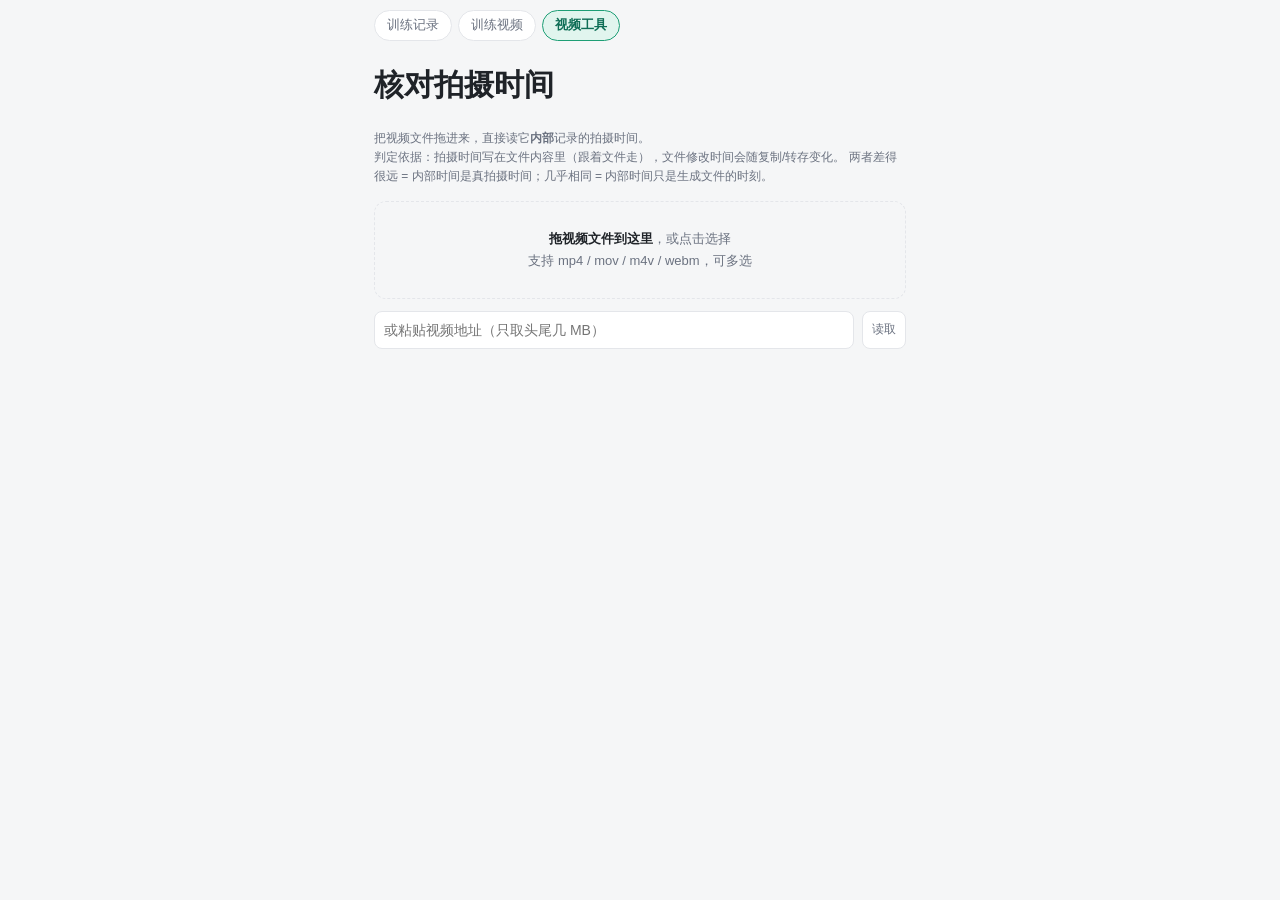
<file: static/check.html>
<!DOCTYPE html>
<html lang="zh-CN">
<head>
<meta charset="utf-8">
<meta name="viewport" content="width=device-width,initial-scale=1,viewport-fit=cover">
<title>核对拍摄时间</title>
<link rel="stylesheet" href="style.css">
<style>
  /* 这个页面是个自包含的诊断工具，只用到 style.css 的设计变量 */
  .drop {
    border: 1.5px dashed var(--line);
    border-radius: 12px;
    padding: 26px 14px;
    text-align: center;
    color: var(--muted);
    font-size: 13px;
    line-height: 1.7;
    cursor: pointer;
    transition: .15s;
  }
  .drop.hot { border-color: var(--accent); background: var(--accent-bg); color: var(--accent-strong); }
  .drop b { color: var(--text); }

  .urlrow { display: flex; gap: 8px; margin-top: 12px; }
  .urlrow input { flex: 1; min-width: 0; }

  .rlist { margin-top: 16px; }
  .ritem {
    border: 1px solid var(--line);
    border-radius: 10px;
    padding: 10px 12px;
    margin-bottom: 8px;
    background: #fff;
  }
  .rname {
    font-size: 13px;
    font-weight: 600;
    word-break: break-all;
    margin-bottom: 6px;
  }
  .rname .rmeta { font-weight: 400; color: var(--muted); font-size: 11px; margin-left: 6px; }
  .rrow { display: flex; font-size: 12px; line-height: 1.9; }
  .rrow .k { color: var(--muted); width: 92px; flex: none; }
  .rrow .v { word-break: break-all; }
  .rrow .v.mono { font-family: ui-monospace, Consolas, monospace; }
  .verdict {
    margin-top: 8px;
    font-size: 12px;
    line-height: 1.7;
    padding: 6px 9px;
    border-radius: 7px;
  }
  .v-ok   { background: #eef8f0; color: #22694a; }
  .v-warn { background: #fdf6e6; color: #8a6100; }
  .v-bad  { background: #fbeeee; color: #9b2c2c; }
  .v-info { background: #f2f3f5; color: var(--muted); }
</style>
</head>
<body>
<div class="wrap">
  <nav class="navrow">
    <a href="./">训练记录</a>
    <a href="videos.html">训练视频</a>
    <a href="check.html" class="active">视频工具</a>
  </nav>

  <h1>核对拍摄时间</h1>

  <p class="note" style="margin-bottom:14px">
    把视频文件拖进来，直接读它<b>内部</b>记录的拍摄时间。<br>
    判定依据：拍摄时间写在文件内容里（跟着文件走），文件修改时间会随复制/转存变化。
    两者差得很远 = 内部时间是真拍摄时间；几乎相同 = 内部时间只是生成文件的时刻。
  </p>

  <div class="drop" id="drop">
    <b>拖视频文件到这里</b>，或点击选择<br>
    支持 mp4 / mov / m4v / webm，可多选
  </div>
  <input type="file" id="files" accept="video/*,.mp4,.mov,.m4v,.webm,.mkv" multiple hidden>

  <div class="urlrow">
    <input type="text" id="url" placeholder="或粘贴视频地址（只取头尾几 MB）">
    <button class="btn-mini" id="btn-url">读取</button>
  </div>

  <div class="rlist" id="list"></div>
</div>

<script>
(function () {
  "use strict";

  var MP4_EPOCH_MS = 2082844800000;   // 1904-01-01 → 1970-01-01
  var WEBM_EPOCH_MS = 978307200000;   // 2001-01-01 → 1970-01-01
  var HEAD = 2 * 1024 * 1024;
  var TAIL = 16 * 1024 * 1024;
  var NEAR = 5 * 60 * 1000;           // 相差 5 分钟内就算「几乎相同」

  var $ = function (id) { return document.getElementById(id); };
  var esc = function (s) {
    return String(s == null ? "" : s).replace(/[&<>"']/g, function (c) {
      return { "&": "&amp;", "<": "&lt;", ">": "&gt;", '"': "&quot;", "'": "&#39;" }[c];
    });
  };

  function pad(n) { return (n < 10 ? "0" : "") + n; }
  function fmt(d) {
    if (!(d instanceof Date) || isNaN(d.getTime())) { return "—"; }
    return d.getFullYear() + "-" + pad(d.getMonth() + 1) + "-" + pad(d.getDate()) +
      " " + pad(d.getHours()) + ":" + pad(d.getMinutes()) + ":" + pad(d.getSeconds());
  }
  function fmtSize(n) {
    if (!n && n !== 0) { return "—"; }
    var mb = n / 1048576;
    return mb >= 1 ? mb.toFixed(1) + " MB" : Math.max(1, Math.round(n / 1024)) + " KB";
  }
  function fmtDur(sec) {
    if (!isFinite(sec) || sec <= 0) { return "—"; }
    var s = Math.round(sec), m = Math.floor(s / 60);
    return m + ":" + pad(s % 60);
  }

  // ---------- 时间戳解析（与 tools/check_shot.py 的实现一致）----------

  function secsToDate(secs) {
    if (!secs) { return null; }
    var d = new Date(secs * 1000 - MP4_EPOCH_MS);
    if (isNaN(d.getTime()) || d.getFullYear() < 1990) { return null; }
    // mvhd 规范上写 UTC，但不少安卓机把本地时间当 UTC 写。
    // 按 UTC 解释出来是未来（录像不可能在未来）就改按本地墙上时间理解
    if (d.getTime() > Date.now() + 60000) {
      d = new Date(d.getTime() + d.getTimezoneOffset() * 60000);
    }
    if (isNaN(d.getTime()) || d.getFullYear() < 1990 || d.getTime() > Date.now() + 60000) {
      return null;
    }
    return d;
  }

  function scanMvhd(buf) {
    var view = new DataView(buf);
    var u8 = new Uint8Array(buf);
    for (var i = 0; i + 16 <= u8.length; i++) {
      if (u8[i] !== 0x6d || u8[i + 1] !== 0x76 || u8[i + 2] !== 0x68 || u8[i + 3] !== 0x64) {
        continue;
      }
      var off = i + 8;
      if (u8[i + 4] === 1) {
        if (off + 8 > u8.length) { continue; }
        var s64 = view.getUint32(off) * 4294967296 + view.getUint32(off + 4);
        var d64 = secsToDate(s64);
        if (d64) { return d64; }
      } else if (off + 4 <= u8.length) {
        var d32 = secsToDate(view.getUint32(off));
        if (d32) { return d32; }
      }
    }
    return null;
  }

  function readVint(buf, off) {
    if (off >= buf.length || buf[off] === 0) { return null; }
    var first = buf[off], len = 1, mask = 0x80;
    while (!(first & mask)) {
      mask >>= 1; len++;
      if (len > 8) { return null; }
    }
    if (off + len > buf.length) { return null; }
    var val = first & (mask - 1);
    for (var k = 1; k < len; k++) { val = val * 256 + buf[off + k]; }
    return { val: val, len: len };
  }

  function scanWebm(buf) {
    for (var i = 0; i + 3 < buf.length; i++) {
      if (buf[i] !== 0x44 || buf[i + 1] !== 0x61) { continue; }
      var sz = readVint(buf, i + 2);
      if (!sz || sz.val !== 8) { continue; }
      var start = i + 2 + sz.len;
      if (start + 8 > buf.length) { continue; }
      var ns = 0, neg = buf[start] & 0x80;
      for (var k = 0; k < 8; k++) { ns = ns * 256 + buf[start + k]; }
      if (neg) { continue; }
      var d = new Date(ns / 1e6 + WEBM_EPOCH_MS);
      if (!isNaN(d.getTime()) && d.getFullYear() >= 1990 && d.getTime() <= Date.now()) {
        return d;
      }
    }
    return null;
  }

  /** 在若干段字节里找内部时间，返回 { when, kind } */
  function pickTime(windows) {
    for (var i = 0; i < windows.length; i++) {
      var d = scanMvhd(windows[i]);
      if (d) { return { when: d, kind: "mvhd" }; }
    }
    for (var j = 0; j < windows.length; j++) {
      var w = scanWebm(windows[j]);
      if (w) { return { when: w, kind: "DateUTC" }; }
    }
    return { when: null, kind: "" };
  }

  function sliceBuffer(blob, start, end) {
    return new Promise(function (resolve, reject) {
      var fr = new FileReader();
      fr.onload = function () { resolve(fr.result); };
      fr.onerror = function () { reject(new Error("读取失败")); };
      fr.readAsArrayBuffer(blob.slice(start, end));
    });
  }

  function windowsOfFile(file) {
    var headLen = Math.min(file.size, HEAD);
    return sliceBuffer(file, 0, headLen).then(function (head) {
      if (file.size <= headLen) { return [head]; }
      var tailLen = Math.min(file.size, TAIL);
      return sliceBuffer(file, file.size - tailLen, file.size).then(function (tail) {
        return [head, tail];
      });
    });
  }

  function windowsOfUrl(url) {
    return fetch(url, { headers: { Range: "bytes=0-" + (HEAD - 1) } })
      .then(function (r) {
        var total = 0;
        var cr = r.headers.get("Content-Range");
        if (cr && cr.indexOf("/") >= 0) { total = parseInt(cr.split("/")[1], 10) || 0; }
        if (!total) { total = parseInt(r.headers.get("Content-Length") || "0", 10) || 0; }
        var partial = r.status === 206;
        return r.arrayBuffer().then(function (head) {
          if (!partial || total <= head.byteLength) { return [head]; }
          var n = Math.min(total, TAIL);
          return fetch(url, { headers: { Range: "bytes=-" + n } })
            .then(function (r2) { return r2.arrayBuffer(); })
            .then(function (tail) { return [head, tail]; })
            .catch(function () { return [head]; });
        });
      });
  }

  /** 顺手读一下时长和分辨率，用来确认文件本身是完好的 */
  function probePlayable(file) {
    return new Promise(function (resolve) {
      var url = URL.createObjectURL(file);
      var v = document.createElement("video");
      var done = false;
      var t = setTimeout(function () { finish(null); }, 8000);
      function finish(res) {
        if (done) { return; }
        done = true;
        clearTimeout(t);
        try { URL.revokeObjectURL(url); } catch (e) { /* ignore */ }
        resolve(res);
      }
      v.preload = "metadata";
      v.muted = true;
      v.onloadedmetadata = function () {
        finish({ duration: v.duration, w: v.videoWidth, h: v.videoHeight });
      };
      v.onerror = function () { finish(null); };
      v.src = url;
    });
  }

  // ---------- 渲染 ----------

  function render(name, size, inner, fileTime, extra) {
    var box = document.createElement("div");
    box.className = "ritem";

    var verdict, cls;
    if (!inner.when) {
      cls = "v-bad";
      verdict = "文件里没有拍摄时间。WebM 类容器本身就不写，或者被重新编码/转发时抹掉了 —— " +
        "这种情况只能按文件修改时间判断，不保证准确。";
    } else if (fileTime && Math.abs(inner.when.getTime() - fileTime.getTime()) <= NEAR) {
      cls = "v-warn";
      verdict = "文件里的时间跟文件修改时间几乎相同，说明它只是<b>生成这个文件的时刻</b>，" +
        "不是真正的拍摄时间 —— 典型是压缩上传、或微信转发重新编码后的产物。";
    } else {
      cls = "v-ok";
      verdict = "文件里的时间是 <b>" + esc(fmt(inner.when)) + "</b>，与文件修改时间" +
        (fileTime ? "相差 " + Math.round(Math.abs(inner.when - fileTime) / 86400000) + " 天" : "不同") +
        "。转存不会改变文件内部的时间，所以这就是拍摄时间。";
    }

    box.innerHTML =
      '<div class="rname">' + esc(name) +
        '<span class="rmeta">' + esc(fmtSize(size)) + (extra ? " · " + esc(extra) : "") + "</span></div>" +
      '<div class="rrow"><span class="k">文件里的时间</span><span class="v mono">' +
        esc(inner.when ? fmt(inner.when) + (inner.kind ? "  [" + inner.kind + "]" : "") : "读不到") +
        "</span></div>" +
      '<div class="rrow"><span class="k">文件修改时间</span><span class="v mono">' +
        esc(fileTime ? fmt(fileTime) : "—") + "</span></div>" +
      '<div class="verdict ' + cls + '">' + verdict + "</div>";
    $("list").insertBefore(box, $("list").firstChild);
  }

  function handleFile(file) {
    windowsOfFile(file).then(function (windows) {
      var inner = pickTime(windows);
      return probePlayable(file).then(function (meta) {
        var extra = meta
          ? fmtDur(meta.duration) + (meta.w ? " · " + meta.w + "×" + meta.h : "")
          : "无法解码";
        render(file.name, file.size, inner, new Date(file.lastModified), extra);
      });
    }).catch(function (err) {
      render(file.name, file.size, { when: null, kind: "" }, new Date(file.lastModified),
        "读取失败：" + err.message);
    });
  }

  function handleUrl(url) {
    url = (url || "").trim();
    if (!url) { return; }
    var btn = $("btn-url");
    btn.disabled = true;
    btn.textContent = "读取中";
    windowsOfUrl(url).then(function (windows) {
      var inner = pickTime(windows);
      render(url.split("/").pop().split("?")[0], null, inner, null, "来自服务器");
    }).catch(function (err) {
      render(url.split("/").pop().split("?")[0], null, { when: null, kind: "" }, null,
        "取不到：" + (err.message || err));
    }).then(function () {
      btn.disabled = false;
      btn.textContent = "读取";
    });
  }

  // ---------- 交互 ----------

  $("drop").addEventListener("click", function () { $("files").click(); });
  $("files").addEventListener("change", function () {
    Array.prototype.forEach.call(this.files, handleFile);
    this.value = "";
  });
  ["dragenter", "dragover"].forEach(function (ev) {
    $("drop").addEventListener(ev, function (e) {
      e.preventDefault();
      $("drop").classList.add("hot");
    });
  });
  ["dragleave", "drop"].forEach(function (ev) {
    $("drop").addEventListener(ev, function (e) {
      e.preventDefault();
      $("drop").classList.remove("hot");
    });
  });
  $("drop").addEventListener("drop", function (e) {
    var files = e.dataTransfer && e.dataTransfer.files;
    if (files && files.length) {
      Array.prototype.forEach.call(files, handleFile);
    }
  });
  $("btn-url").addEventListener("click", function () { handleUrl($("url").value); });
  $("url").addEventListener("keydown", function (e) {
    if (e.key === "Enter") { handleUrl(this.value); }
  });
})();
</script>
</body>
</html>
</file>
<file: static/style.css>
:root {
  --bg: #f5f6f7;
  --card: #ffffff;
  --line: #e4e6ea;
  --text: #1f2328;
  --muted: #6b7280;
  --accent: #1d9e75;
  --accent-bg: #e1f5ee;
  --accent-strong: #0f6e56;
  --danger: #c0392b;
  --radius: 12px;
}

* { box-sizing: border-box; }

body {
  margin: 0;
  background: var(--bg);
  color: var(--text);
  font-family: -apple-system, BlinkMacSystemFont, "PingFang SC", "Microsoft YaHei", "Segoe UI", sans-serif;
  font-size: 15px;
  line-height: 1.6;
  -webkit-text-size-adjust: 100%;
}

.wrap {
  max-width: 560px;
  margin: 0 auto;
  padding: 10px 14px 48px;
}

header.top {
  display: flex;
  align-items: center;
  justify-content: space-between;
  margin-bottom: 8px;
}

header.top h1 {
  font-size: 14px;
  font-weight: 600;
  margin: 0;
  color: #9ca3af;
}

header.top .me {
  display: inline-flex;
  align-items: center;
  gap: 7px;
  font-size: 15px;
  font-weight: 600;
}

/* 名字：不用纯黑，走天蓝偏青渐变 */
header.top .me .name {
  font-size: 16px;
  font-weight: 800;
  letter-spacing: .5px;
  color: #1ea7dd;
}

@supports ((-webkit-background-clip: text) or (background-clip: text)) {
  header.top .me .name {
    background: linear-gradient(135deg, #8ee6ff 0%, #4cc9f0 45%, #1ea7dd 100%);
    -webkit-background-clip: text;
    background-clip: text;
    -webkit-text-fill-color: transparent;
    color: transparent;
  }
}

header.top .avatar {
  width: 48px;
  height: 48px;
  border-radius: 50%;
  object-fit: cover;
  border: 0.5px solid var(--line);
  background: #fff;
}

.card {
  background: var(--card);
  border: 1px solid var(--line);
  border-radius: var(--radius);
  padding: 14px;
  margin-bottom: 12px;
}

.card h2 {
  font-size: 14px;
  font-weight: 600;
  margin: 0 0 10px;
}

.row { display: flex; gap: 8px; flex-wrap: wrap; }
.spread { display: flex; align-items: center; justify-content: space-between; gap: 8px; }

button, .chip {
  font: inherit;
  font-size: 13px;
  color: var(--text);
  background: #fff;
  border: 1px solid var(--line);
  border-radius: 8px;
  padding: 6px 12px;
  cursor: pointer;
}

button:active { background: #f0f1f3; }

.chip.active {
  background: var(--accent-bg);
  border-color: var(--accent);
  color: var(--accent-strong);
  font-weight: 600;
}

.btn-primary {
  background: var(--accent);
  border-color: var(--accent);
  color: #fff;
  font-weight: 600;
  font-size: 15px;
  padding: 10px 16px;
  width: 100%;
}

.btn-primary.cancel {
  background: #fff;
  color: var(--danger);
  border-color: #f0c8c2;
}

.btn-mini {
  font-size: 12px;
  padding: 3px 9px;
  color: var(--muted);
}

.btn-mini.danger { color: var(--danger); }

input[type="date"], input[type="number"], input[type="text"] {
  font: inherit;
  font-size: 14px;
  padding: 7px 9px;
  border: 1px solid var(--line);
  border-radius: 8px;
  background: #fff;
  color: var(--text);
  width: 100%;
}

label.field { display: block; font-size: 12px; color: var(--muted); margin-bottom: 2px; }

/* 日历 */
.cal-head { font-size: 14px; font-weight: 600; margin: 0 0 10px; }
.grid7 { display: grid; grid-template-columns: repeat(7, 1fr); gap: 5px; }
.dow { text-align: center; font-size: 11px; color: var(--muted); padding-bottom: 2px; }

.day {
  height: 46px;
  border: 1px solid transparent;
  border-radius: 9px;
  background: #fafbfc;
  display: flex;
  flex-direction: column;
  align-items: center;
  justify-content: center;
  font-size: 14px;
  color: var(--text);
  cursor: pointer;
  padding: 0;
  position: relative;
}

.day.empty { background: transparent; border-color: transparent; cursor: default; }
.day.outside { opacity: .35; }
.day.today { border: 1px dashed #9aa0a6; font-weight: 600; }
.day.signed {
  background: var(--accent-bg);
  border-color: var(--accent);
  color: var(--accent-strong);
  font-weight: 600;
}
.day .dot { width: 4px; height: 4px; border-radius: 50%; background: var(--accent); margin-top: 3px; }

/* 已锁定：底色更实，右上角带小锁，点击不可取消 */
.day.locked { background: #cdeadd; border-color: var(--accent-strong); }
.day .lock-mark { position: absolute; top: 4px; right: 4px; }

.lock-mark {
  display: inline-block;
  width: 6px;
  height: 5px;
  border-radius: 1px;
  background: var(--accent-strong);
  position: relative;
  flex: none;
  vertical-align: -1px;
}
.lock-mark::before {
  content: "";
  position: absolute;
  left: 1px;
  top: -3px;
  width: 4px;
  height: 4px;
  border: 1px solid var(--accent-strong);
  border-bottom: none;
  border-radius: 3px 3px 0 0;
}

.lock-bar {
  display: flex;
  align-items: center;
  justify-content: space-between;
  gap: 8px;
  flex-wrap: wrap;
  margin-top: 12px;
  padding-top: 10px;
  border-top: 1px dashed var(--line);
  font-size: 12px;
  color: var(--muted);
}
.lock-actions { display: inline-flex; gap: 6px; flex: none; }
.locked-tag { display: inline-flex; align-items: center; gap: 4px; color: var(--accent-strong); }

.month-block + .month-block { margin-top: 16px; }
.month-title { font-size: 13px; font-weight: 600; color: var(--muted); margin: 0 0 8px; }

/* 统计 */
.stats { display: grid; grid-template-columns: repeat(3, 1fr); gap: 8px; }
.stat { background: #fafbfc; border-radius: 10px; padding: 10px 8px; text-align: center; }
.stat .k { font-size: 11px; color: var(--muted); }
.stat .v { font-size: 21px; font-weight: 600; line-height: 1.3; }
.stat .v.warn { color: var(--danger); }

/* 列表 */
.list { list-style: none; margin: 0; padding: 0; }
.list li {
  display: flex;
  align-items: center;
  justify-content: space-between;
  gap: 10px;
  padding: 8px 0;
  border-bottom: 1px solid #f0f1f3;
  font-size: 14px;
}
.list li:last-child { border-bottom: none; }
.list .meta { font-size: 12px; color: var(--muted); }
.empty-tip { font-size: 13px; color: var(--muted); padding: 6px 0; }

.pay-form { display: grid; grid-template-columns: 1fr 1fr; gap: 8px; margin-bottom: 10px; }
.pay-form .full { grid-column: 1 / -1; }

.toast {
  position: absolute;
  left: 50%;
  transform: translateX(-50%);
  background: #1f2328;
  color: #fff;
  font-size: 13px;
  padding: 8px 14px;
  border-radius: 8px;
  opacity: 0;
  transition: opacity .2s;
  pointer-events: none;
}
.toast.show { opacity: .92; }

.gate { max-width: 320px; margin: 80px auto; }
.note { font-size: 12px; color: var(--muted); margin-top: 8px; }

/* 顶部导航（训练记录 / 视频库，两个页面共用） */
.navrow { display: flex; gap: 6px; margin: 0 0 12px; }
.navrow a {
  font-size: 13px;
  padding: 4px 12px;
  border-radius: 999px;
  border: 1px solid var(--line);
  background: #fff;
  color: var(--muted);
  text-decoration: none;
}
.navrow a.active {
  background: var(--accent-bg);
  border-color: var(--accent);
  color: var(--accent-strong);
  font-weight: 600;
}

.fold {
  display: flex;
  align-items: center;
  justify-content: space-between;
  gap: 8px;
  cursor: pointer;
  list-style: none;
  font-size: 14px;
  font-weight: 600;
  padding: 2px 0;
}
.fold::-webkit-details-marker { display: none; }
.fold::after {
  content: "";
  width: 7px;
  height: 7px;
  border-right: 1.5px solid var(--muted);
  border-bottom: 1.5px solid var(--muted);
  transform: rotate(45deg);
  transition: transform .18s;
  flex: none;
  margin-left: 4px;
}
details[open] > .fold::after { transform: rotate(-135deg); }
.inline-confirm {
  display: inline-flex;
  align-items: center;
  gap: 6px;
  font-size: 12px;
  color: var(--muted);
  margin-left: 6px;
}
.inline-confirm .btn-mini { border-color: var(--color-border-secondary, #d0d3d8); }

/* 解锁弹层 */
.mask {
  position: fixed;
  inset: 0;
  z-index: 50;
  background: rgba(31, 35, 40, .45);
  display: flex;
  align-items: center;
  justify-content: center;
  padding: 20px;
}

.dialog {
  background: var(--card);
  border-radius: 14px;
  padding: 18px;
  width: 100%;
  max-width: 320px;
  box-shadow: 0 14px 36px rgba(0, 0, 0, .2);
}

.dialog h3 {
  font-size: 15px;
  font-weight: 600;
  margin: 0 0 12px;
}

.dialog .err {
  font-size: 12px;
  color: var(--danger);
  min-height: 17px;
  margin-top: 6px;
}

.dialog-tip {
  font-size: 12px;
  color: var(--muted);
  margin-top: 8px;
}
.dialog-tip code {
  font-family: ui-monospace, SFMono-Regular, Menlo, Consolas, monospace;
  font-size: 12px;
  background: #f2f4f6;
  border: 1px solid var(--line);
  border-radius: 4px;
  padding: 1px 5px;
  color: var(--accent-strong);
}

.dialog-actions { display: flex; gap: 8px; margin-top: 10px; }
.dialog-actions button { flex: 1; }
.dialog-actions .btn-primary { font-size: 14px; padding: 9px; }
</file>
